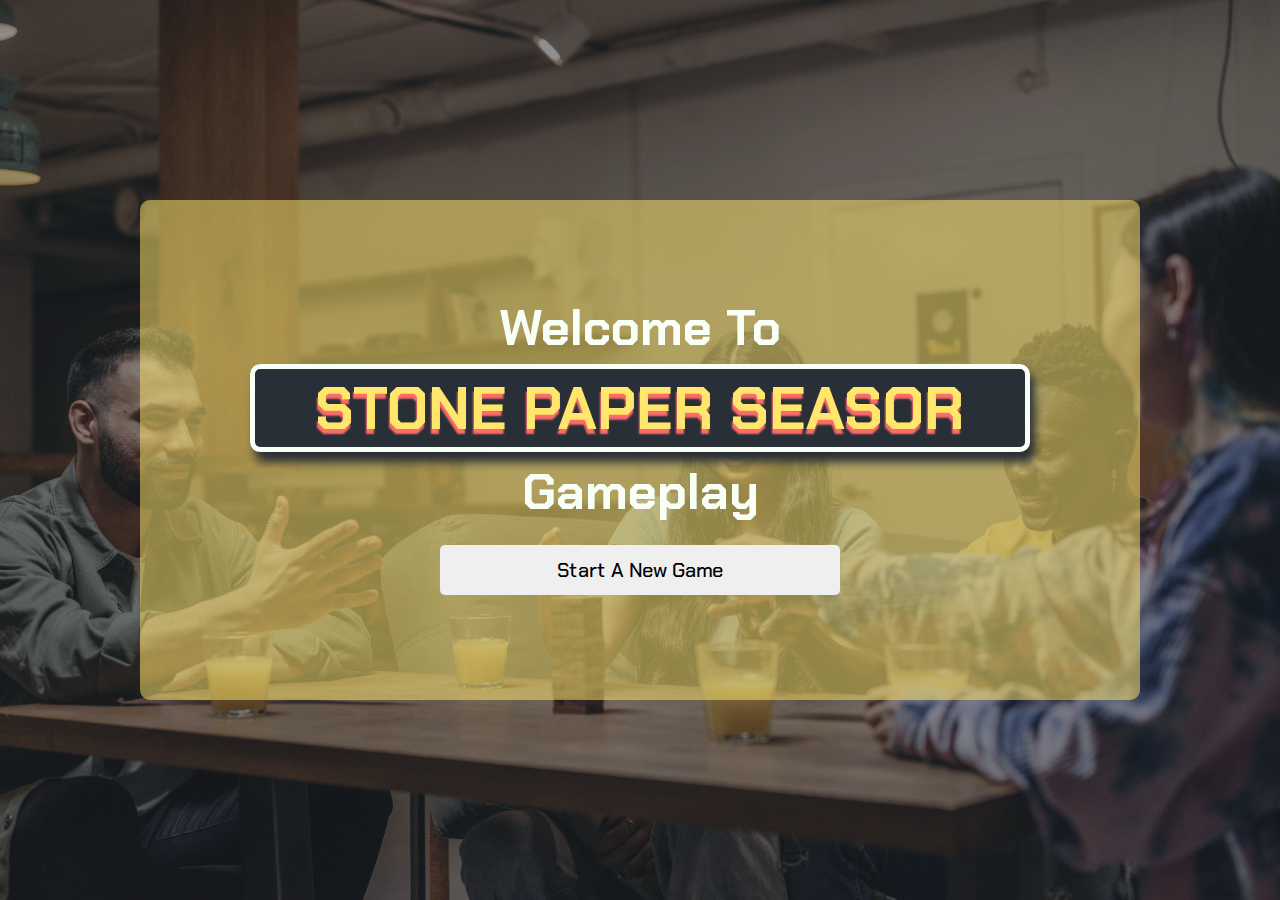
<file: index.html>
<!DOCTYPE html>

<html lang="en">

<head>

    <meta charset="UTF-8">
    <meta name="viewport" content="width=device-width, initial-scale=1.0">
    <title>Welcome To Stone Paper Seasor Gameplay </title>
    <link rel="stylesheet" href="indexstyle.css">
    <link rel="preconnect" href="https://fonts.googleapis.com">
    <link rel="preconnect" href="https://fonts.gstatic.com" crossorigin>
    <link href="https://fonts.googleapis.com/css2?family=Chakra+Petch:ital,wght@0,300;0,400;0,500;0,600;0,700;1,300;1,400;1,500;1,600;1,700&family=Lato:ital,wght@0,100;0,300;0,400;0,700;0,900;1,100;1,300;1,400;1,700;1,900&family=Oswald:wght@200..700&family=Oxanium:wght@200..800&family=Press+Start+2P&family=Roboto:ital,wght@0,100;0,300;0,400;0,500;0,700;0,900;1,100;1,300;1,400;1,500;1,700;1,900&display=swap" rel="stylesheet">

</head>

<body>
    
    <div class="mainSection">

        <div class="textSection">

            <h1 id="headingTag"> Welcome To <br><span id="spanTag"> Stone Paper Seasor </span><br> Gameplay </h1>
           <a href="gameindex.html">

            <button id="btnTag"> Start A New Game </button>

           </a>

        </div>

    </div>

</body>

</html>
</file>
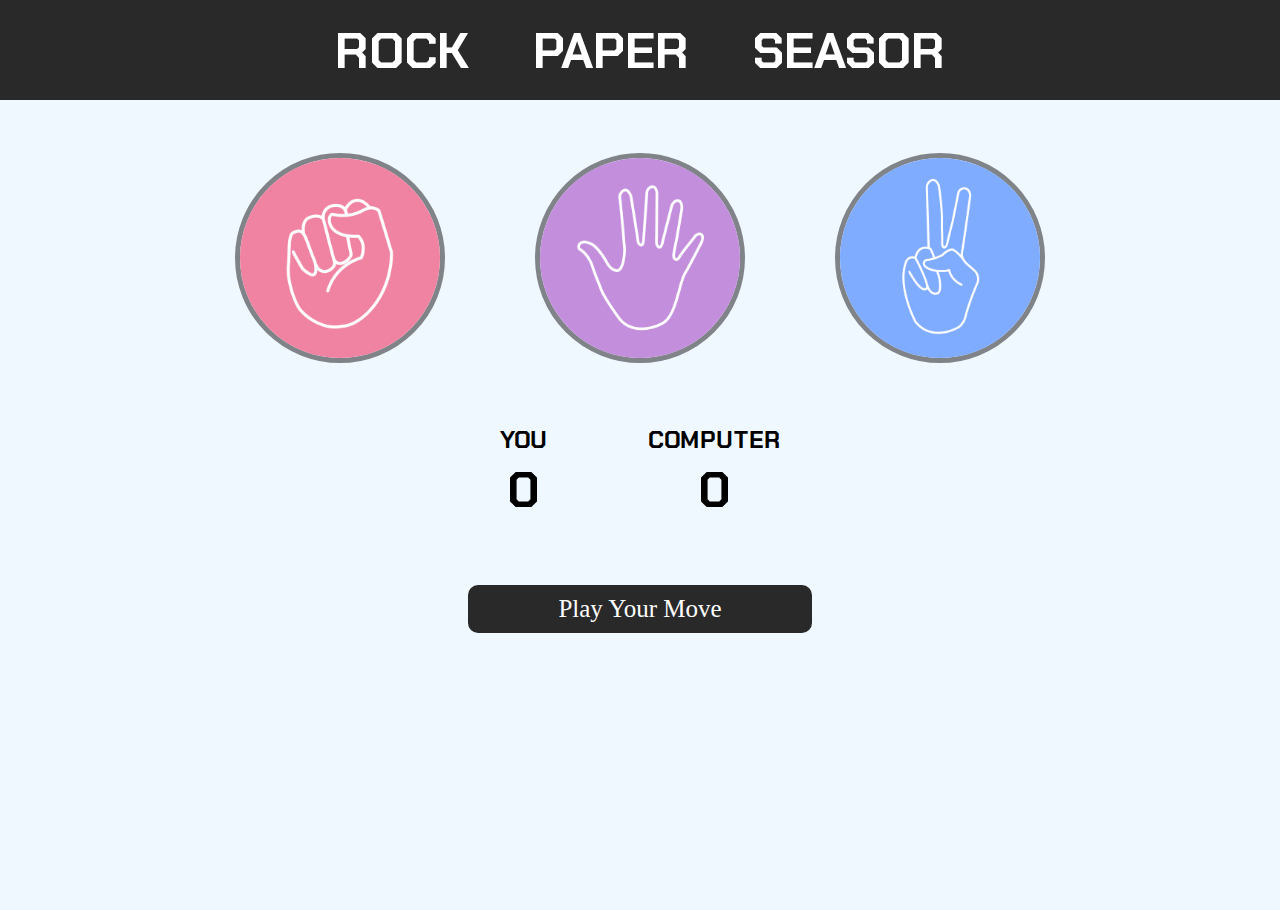
<file: gameindex.html>
<!DOCTYPE html>

<html lang="en">

<head>

    <meta charset="UTF-8">
    <meta name="viewport" content="width=device-width, initial-scale=1.0">
    <title>Rock Paper Seasor Game</title>
    <link rel="stylesheet" href="style.css">
    <link rel="preconnect" href="https://fonts.googleapis.com">
    <link rel="preconnect" href="https://fonts.gstatic.com" crossorigin>
    <link  href="https://fonts.googleapis.com/css2?family=Chakra+Petch:ital,wght@0,300;0,400;0,500;0,600;0,700;1,300;1,400;1,500;1,600;1,700&family=Lato:ital,wght@0,100;0,300;0,400;0,700;0,900;1,100;1,300;1,400;1,700;1,900&family=Oswald:wght@200..700&family=Oxanium:wght@200..800&family=Press+Start+2P&family=Roboto:ital,wght@0,100;0,300;0,400;0,500;0,700;0,900;1,100;1,300;1,400;1,500;1,700;1,900&display=swap" rel="stylesheet">

</head>

<body>
    
    <header>

        <h1 id="heading1"> Rock Paper Seasor </h1>

    </header>

    <main>

        <!-- Game Section -->

        <div class="gameBox">

            <div class="gameSection">

                <div class="choice" id="rock">

                    <img src="img/rock.png" alt="" height="200px">

                </div>

                <div class="choice" id="paper">

                    <img src="img/paper.png" alt="" height="200px">

                </div>

                <div class="choice" id="seasor">

                    <img src="img/scissors.png" alt="" height="200px">

                </div>

            </div>

            <!-- Score Board Section -->

            <div class="scoreSection">

                <div class="myScore">

                    <h2 id="scoreHeading1"> You </h2>
                    <span id="number1">0</span>

                </div>

                <div class="compScore">

                    <h2 id="scoreHeading2"> Computer </h2>
                    <span id="number2">0</span>

                </div>

            </div>

            <!-- Message Section -->

            <div class="msg-container">

                <p id="msgPara">

                    Play Your Move

                </p>

            </div>

        </div>

    </main>

    <script src="app.js"></script>

</body>

</html>
</file>
<file: indexstyle.css>
*{

    margin: 0;
    padding: 0;
    font-family: "Chakra Petch", sans-serif;

}

body{

    display: flex;
    justify-content: center;
    align-items: center;
    height: 100vh;
    text-align: center;
    background-image: url(img/img1.jpg);
    background-size: cover;
    background-repeat: no-repeat;
    background-position: center center;

}

.mainSection{

    background-color: #292f367a;
    height: 100vh;
    width: 100%;
    display: flex;
    justify-content: center;
    align-items: center;
    line-height: 5rem;

}

.textSection{

    background-color: #ffe76d85;
    width: 1000px;
    height: 500px;
    border-radius: 10px;
    display: flex;
    justify-content: center;
    align-items: center;
    flex-direction: column;
    animation: boxAnimation 2s ease-in 0.1s;

}

#headingTag{

    color: #F7FFF7;
    font-size: 50px;

}

#spanTag{

    font-size: 60px;
    background-color: #292f36;
    padding: 0px 60px 0px 60px;
    border-radius: 10px;
    text-transform: uppercase;
    color: #FFE66D;
    text-shadow: -1px 5px 2px #FF6B6B;
    box-shadow: 5px 10px 10px #292f36;
    border: 5px solid #F7FFF7;

}

#btnTag{

    width: 400px;
    height: 50px;
    font-size: 20px;
    border: none;
    border-radius: 5px;
    font-weight: 500;
    cursor: pointer;

}

#btnTag:hover{

    background-color: #FFE66D;
    color: #292F36;
    transition: all 0.3s ease-in;
    box-shadow: 5px 10px 10px #292F36;

}

@keyframes boxAnimation{

    0%{

        opacity: 0;
        transform: scale(0);

    }100%{

        opacity: 1;
        transform: scale(1);

    }

}
</file>
<file: style.css>
*{

    margin: 0;
    padding: 0;

}

header{

    background-color: #292929;
    color: #fff;
    height: 100px;
    font-family: "Chakra Petch", sans-serif;
    display: flex;
    justify-content: center;
    align-items: center;

}

#heading1{

    text-transform: uppercase;
    font-size: 50px;
    word-spacing: 50px;

}

main{

    background-color: aliceblue;
    height: 90vh;

}

.gameBox{

    width: 100%;
    height: 80vh;

}

.gameSection{

    height: 35vh;
    /* background-color: #000; */
    display: flex;
    justify-content: center;
    align-items: center;
    gap: 90px;

}

#rock{

    border: 5px solid rgba(0, 0, 0, 0.466);
    border-radius: 50%;
    display: flex;
   

}

#paper{

    border: 5px solid rgba(0, 0, 0, 0.466);
    border-radius: 50%;
    display: flex;

}

#seasor {

    border: 5px solid rgba(0, 0, 0, 0.466);
    border-radius: 50%;
    display: flex;

}

img{

    border-radius: 50%;
    height: 200px;
    width: 200px;
    object-fit: cover;
    cursor: pointer;

}

img:hover{

    height: 250px;
    width: 250px;
    transition: all 0.5s ease-in;
   
}

.scoreSection{

    display: flex;
    justify-content: center;
    gap: 100px;
    font-family: "Chakra Petch", sans-serif;
    text-transform: uppercase;
    height: 20%;
    /* border: 1px solid black; */

}

.myScore{

    /* border: 1px solid red; */
    line-height: 50px;
    text-align: center;
    font-weight: 800;

}

#number1{

    font-size: 50px;

}

.compScore{

    /* border: 1px solid red; */
    line-height: 50px;
    text-align: center;
    font-weight: 800;

}

#number2{

    font-size: 50px;

}

.msg-container{

    width: 100%;
    height: 100px;
    /* border: 2px solid black; */
    display: flex;
    justify-content: center;
    align-items: center;

}

#msgPara{

    font-size: 25px;
    background-color: #292929;
    padding: 10px 90px 10px 90px;
    color: #fff;
    border-radius: 10px;

}
</file>
